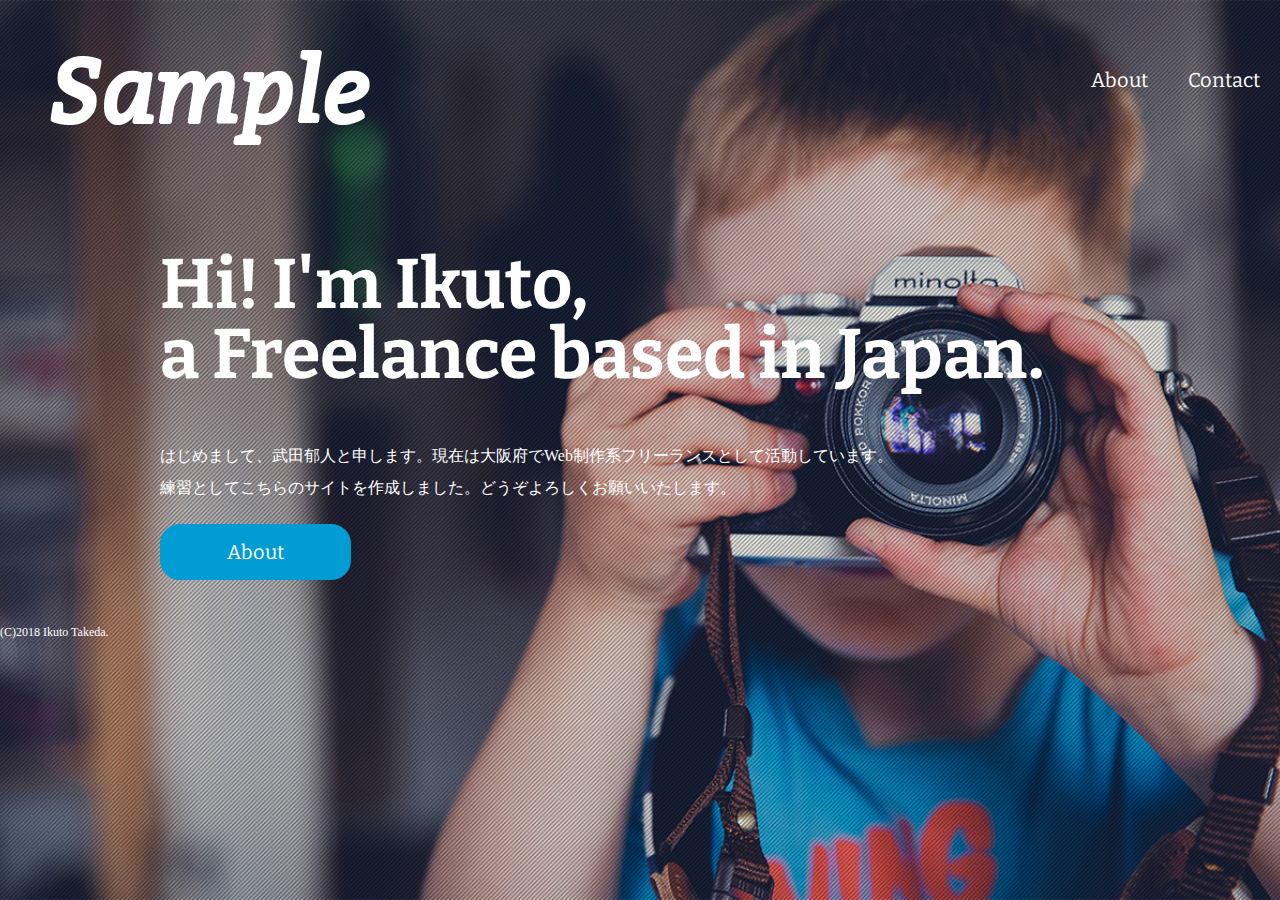
<file: index.html>
<!DOCTYPE html>
<html>
<head>
<meta charset="UTF-8">
<title>Sample</title>
<link href="https://fonts.googleapis.com/css?family=Bitter:400,700" rel="stylesheet">
<link href="stylesheet.css" rel="stylesheet">
<link href="favicon.ico" rel="shortcut icon">
</head>
<body id="index">
  
  <header>
    <div class="logo">
      <a href="index.html"><img src="sample.png" alt="logo"></a>
    </div>
    <nav>
      <ul class="global-nav">
        <li><a href="about.html">About</a></li>
        <li><a href="contact.html">Contact</a></li>
      </ul>
    </nav>
  </header>
  
  <div id="wrap">
    <div class="content">
      <h1>Hi! I'm Ikuto,<br>a Freelance based in Japan.</h1>
      <p>はじめまして、武田郁人と申します。現在は大阪府でWeb制作系フリーランスとして活動しています。<br>練習としてこちらのサイトを作成しました。どうぞよろしくお願いいたします。</p>
      <p class="btn"><a href="about.html">About</a></p>
    </div>
  </div>
 
  <footer>
    <small>(C)2018 Ikuto Takeda.</small>
  </footer>
  
</body>
</html>
</file>
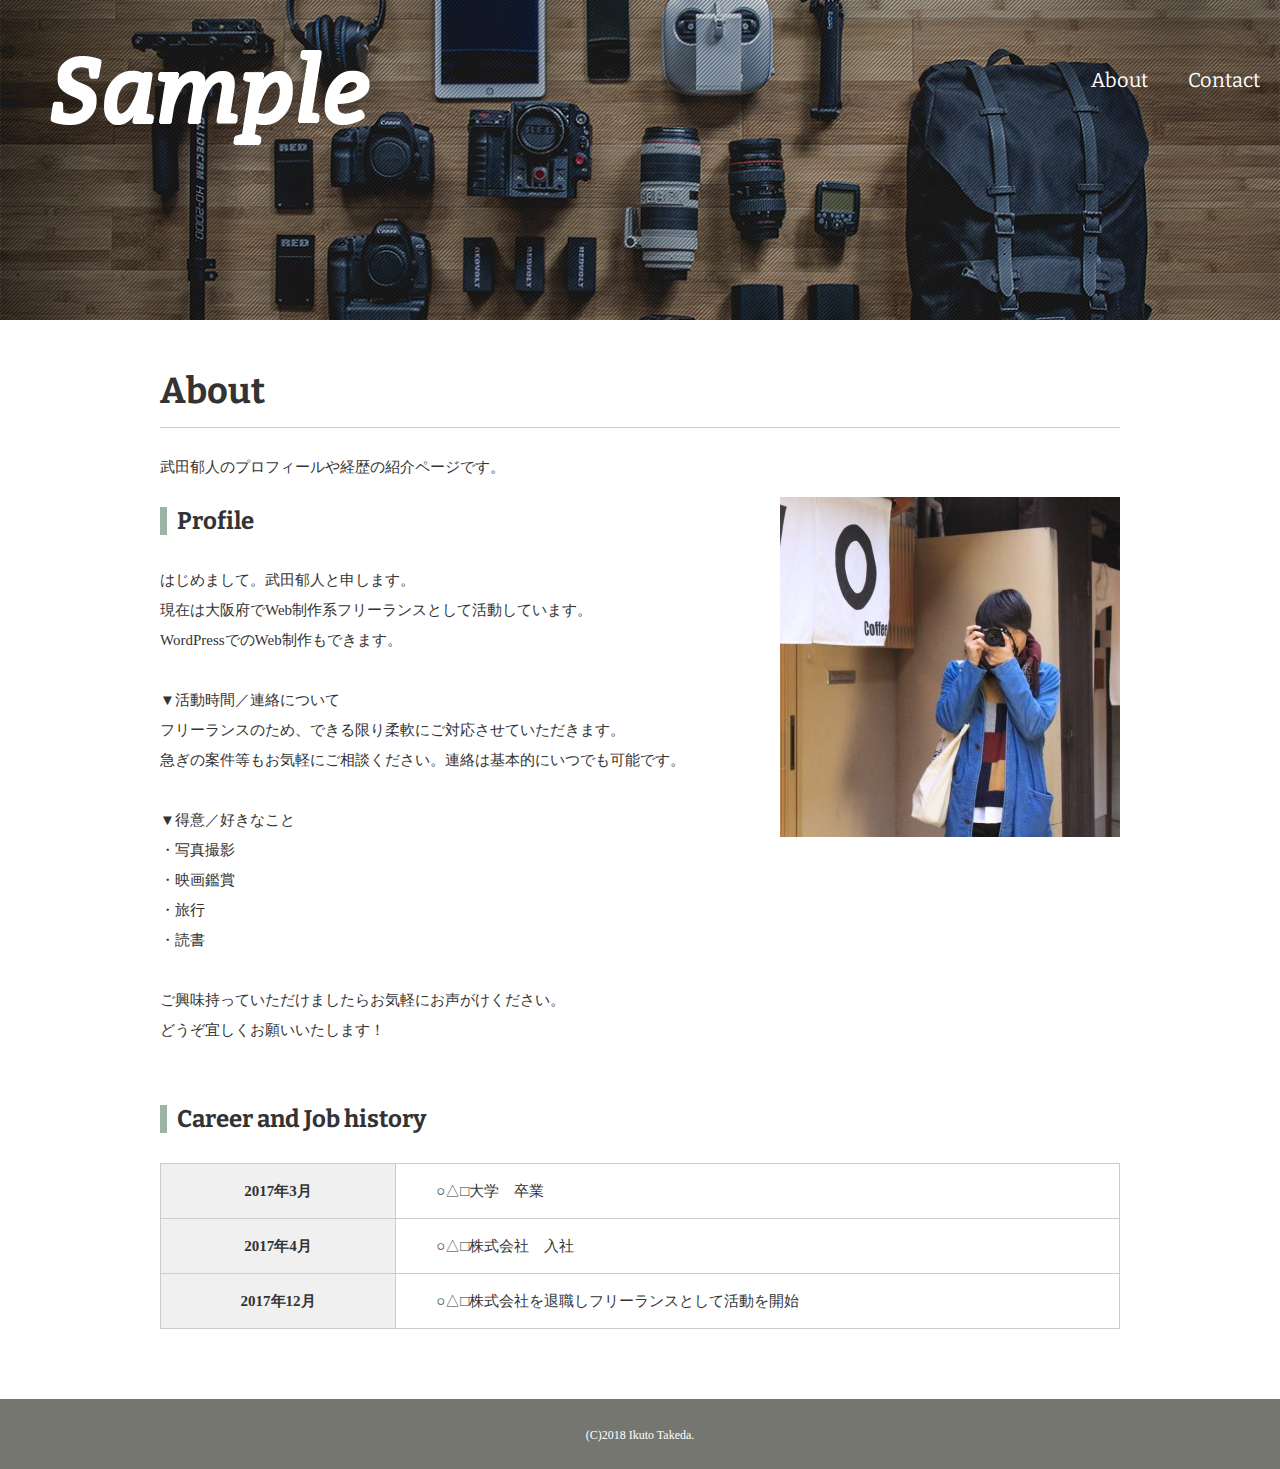
<file: about.html>
<!DOCTYPE html>
<html>
<head>
<meta charset="UTF-8">
<title>About</title>
<link href="https://fonts.googleapis.com/css?family=Bitter:400,700" rel="stylesheet">
<link href="stylesheet.css" rel="stylesheet">
</head>
<body id="about">

  <header>
    <div class="logo">
      <a href="index.html"><img src="sample.png" alt="logo"></a>
    </div>
    <nav>
      <ul class="global-nav">
        <li><a href="about.html">About</a></li>
        <li><a href="contact.html">Contact</a></li>
      </ul>
    </nav>
  </header>

  <div id="wrap">
    <div class="content">
      <div class=main-center>
      <h1>About</h1>
      <p>武田郁人のプロフィールや経歴の紹介ページです。</p>
        <section class="profile clearfix">
          <div class="profile-txt">
            <h2 class="icon">Profile</h2>
            <p>はじめまして。武田郁人と申します。<br>現在は大阪府でWeb制作系フリーランスとして活動しています。<br>WordPressでのWeb制作もできます。<br><br>▼活動時間／連絡について<br>フリーランスのため、できる限り柔軟にご対応させていただきます。<br>急ぎの案件等もお気軽にご相談ください。連絡は基本的にいつでも可能です。<br><br>▼得意／好きなこと<br>・写真撮影<br>・映画鑑賞<br>・旅行<br>・読書<br><br>ご興味持っていただけましたらお気軽にお声がけください。<br>どうぞ宜しくお願いいたします！</p>
          </div>
          <img src="profile-image.jpg" alt="武田郁人プロフィール画像" class="profile-image">
        </section>
        <section class="career">
        <h2 class="icon">Career and Job history</h2>
          <table>
            <tr>
            <th>2017年3月</th>
            <td>○△□大学　卒業</td>
            </tr>
            <tr>
            <th>2017年4月</th>
            <td>○△□株式会社　入社</td>
            </tr>
            <tr>
            <th>2017年12月</th>
            <td>○△□株式会社を退職しフリーランスとして活動を開始</td>
            </tr>
          </table>
        </section>
      </div>
    </div>
  </div>

  <footer>
    <small>(C)2018 Ikuto Takeda.</small>
  </footer>
  
</body>
</html>
</file>
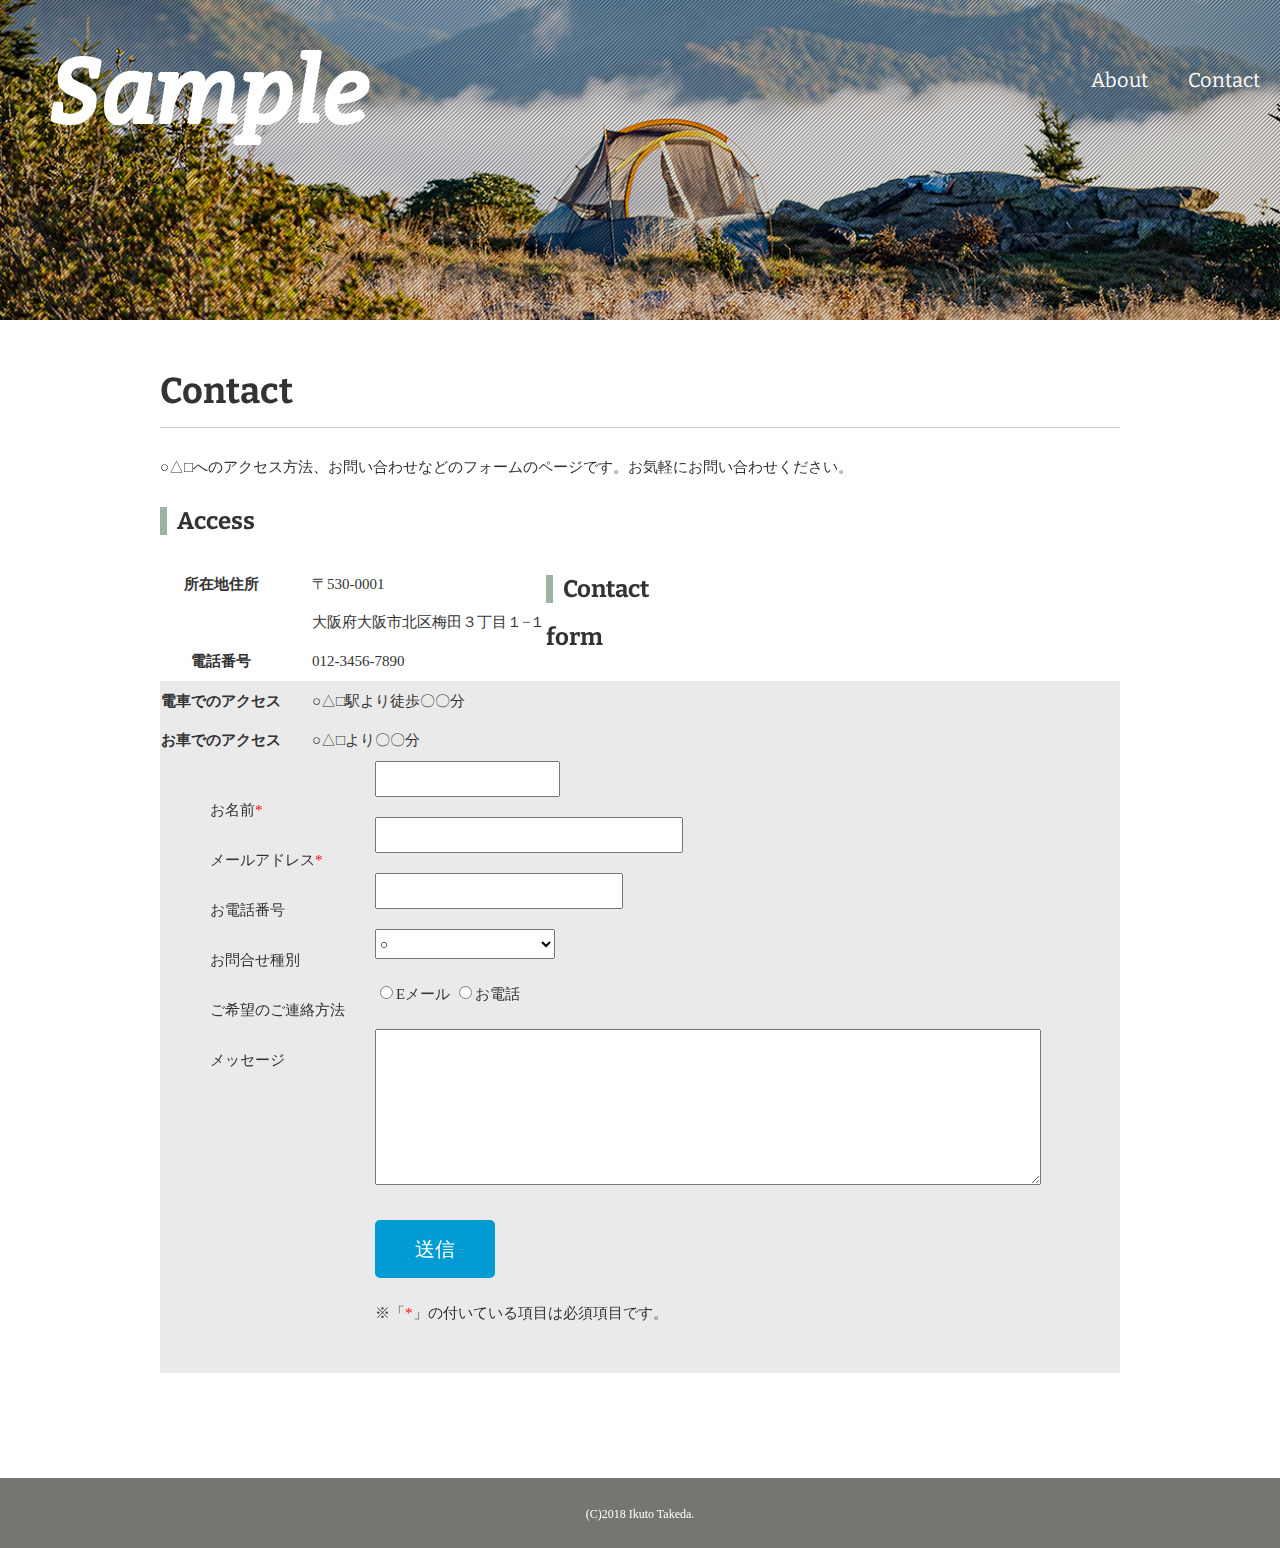
<file: contact.html>
<!DOCTYPE html>
<html>
<head>
<meta charset="UTF-8">
<title>Contact</title>
<link href="https://fonts.googleapis.com/css?family=Bitter:400,700" rel="stylesheet">
<link href="stylesheet.css" rel="stylesheet">
</head>
<body id="contact">
  
  <header>
    <div class="logo">
      <a href="index.html"><img src="sample.png" alt="logo"></a>
    </div>
    <nav>
      <ul class="global-nav">
        <li><a href="about.html">About</a></li>
        <li><a href="contact.html">Contact</a></li>
      </ul>
    </nav>
  </header>

  <div id="wrap">
    <div class="content">
      <div class="main-center">
        <h1>Contact</h1>
        <p>○△□へのアクセス方法、お問い合わせなどのフォームのページです。お気軽にお問い合わせください。</p>
        <section class="access clearfix">
          <h2 class="icon">Access</h2>
          <table>
            <tr>
              <th>所在地住所</th>
              <td>〒530-0001<br>大阪府大阪市北区梅田３丁目１−１</td>
            </tr>
            <tr>
              <th>電話番号</th>
              <td>012-3456-7890</td>
            </tr>
            <tr>
              <th>電車でのアクセス</th>
              <td>○△□駅より徒歩〇〇分</td>
            </tr>
            <tr>
            <th>お車でのアクセス</th>
            <td>○△□より〇〇分</td>
            </tr>
          </table>
          <iframe src="https://www.google.com/maps/embed?pb=!1m18!1m12!1m3!1d3280.107056535414!2d135.49376191489637!3d34.70247962127287!2m3!1f0!2f0!3f0!3m2!1i1024!2i768!4f13.1!3m3!1m2!1s0x6000e68d95e3a70b%3A0x1baec822e859c84a!2z5aSn6Ziq6aeF!5e0!3m2!1sja!2sjp!4v1528268580636" width="460" height="220" frameborder="0" style="border:0" allowfullscreen></iframe>
          <section>
          <h2 class="icon">Contact form</h2>
          <div class="form">
            <form>
              <dl>
                <dt><span class="required">お名前</span></dt>
                <dd><input type="text" name="name" class="name" required></dd>
                <dt><span class="required">メールアドレス</span></dt>
                <dd><input type="email" name="email" class="email" required></dd>
                <dt>お電話番号</dt>
                <dd><input type="tel" name="tel" class="tel"></dd>
                <dt>お問合せ種別</dt>
                <dd>
                  <select name="type" class="type">
                    <option value="○">○</option>
                    <option value="△">△</option>
                    <option value="□">□</option>
                  </select>
                </dd>
                <dt>ご希望のご連絡方法</dt>
                <dd>
                  <input type="radio" name="contact" value="Eメール">Eメール
                  <input type="radio" name="contact" value="お電話">お電話
                </dd>
                <dt>メッセージ</dt>
                <dd><textarea name="message"  class="message"></textarea></dd>
              </dl>
              <button type="submit" class="btn">送信</button>
            </form>
            <div class="attention">
              <p>※「<span class="required"></span>」の付いている項目は必須項目です。</p>
            </div>
          </div>
        </section>
      </div>
    </div>
  </div>

  <footer>
    <small>(C)2018 Ikuto Takeda.</small>
  </footer>
  
</body>
</html>
</file>
<file: stylesheet.css>
@charset "utf-8";

body {
  margin: 0;
  padding: 0;
  background-color: #cccccc;
  color: #333333;
  font-size: 15px;
  line-height: 2;
}

p, h1, h2, h3, h4, h5, h6 {
  margin-top: 0;
}

img {
  vertical-align: bottom;
}

ul {
  margin: 0;
  padding: 0;
}

a {
  color: #3583aa;
  text-decoration: none;
}

a:visited {
  color: #788d98;
}

a:hover {
  text-decoration: underline;
}

header {
  width: 960;
  height: 100px;
  margin: 0 auto;
}

.logo {
  float: left;
  margin-top: 50px;
  padding-left: 50px;
}

.global-nav {
  float: right;
  margin-top: 60px;
}

.global-nav li {
  float: left;
  margin: 0 20px;
  font-size: 20px;
  list-style: none;
  font-family: 'Bitter', serif;
}

.global-nav li a {
  color: #ffffff
}

.global-nav li a:hover {
  border-bottom: 2px solid #ffffff;
  padding-bottom: 3px;
  text-decoration: none;
}

#wrap {
  clear: both;
  background-color: #ffffff;
  margin-top: 220px;
  padding: 35px 0;
}

.content {
  width: 960px;
  margin: auto;
}

footer {
  text-align: center;
  color: #ffffff;
  padding: 20px 0;
  background-color: #767671;
}

footer small {
  font-size: 12px;
}

#index h1 {
  font-size: 70px;
  line-height: 1;
  color: #ffffff;
  font-family: 'Bitter', serif;
  margin-bottom: 50px;
  border: none;
}

#index .content {
  margin-top: 150px;
}

#index p {
  font-size: 16px;
  color: #ffffff;
}

.btn a {
  background-color: #009cd3;
  color: #ffffff;
  font-size: 20px;
  font-family: 'Bitter', serif;
  width: 185px;
  display: block;
  text-align: center;
  line-height: 50px;
  margin-top: 20px;
  border-radius: 20px;
  border: 3px solid #009cd3;
}

.btn a:hover {
  text-decoration: none;
  background-color: #ffffff;
  color: #009cd3;
}

#index footer {
  width: 960px;
  margin: 150 auto 0 auto;
  text-align: left;
  background-color: transparent;
}

#index {
  background-image: url(bg-index.jpg);
  background-repeat: no-repeat;
  background-position: center center;
  background-attachment: fixed;
  background-size: cover;
}

#about {
  background-image: url(bg-about.jpg);
  background-repeat: no-repeat;
  background-position: center top;
  background-attachment: fixed;
  background-size: 100% auto;
}

.main center {
  width: 940px;
  margin: 0 auto;
}

h1 {
  font-family: 'Bitter', serif;
  font-size: 36px;
  border-bottom: 1px solid #cccccc;
}

h2 {
  font-family: 'Bitter', serif;
  font-size: 24px;
}

.icon:before {
  content: "";
  padding-right: 10px;
  border-left: 7px solid #9cb4a4;
}

#about .profile-txt {
  width: 540px;
  float: left;
}

#about .profile-txt span {
  font-weight: bold;
}

#about .profile-image {
  height: 340px;
  width: 340px;
  float: right;
}

.clearfix:after {
  content: "";
  display: block;
  clear: both;
}

section {
  margin-bottom: 35px;
}

#about .career th {
  width: 240px;
  background-color: #f0f0f0;
  padding: 12px 0;
  border: 1px solid #cccccc;
}

#about .career td {
  width: 660px;
  padding: 12px 40px;
  border: 1px solid #cccccc;
}

table {
  border-spacing: 0;
  border-collapse: collapse;
}

#index #wrap {
  background-color: transparent;
  margin-top: 0;
  padding: 0;
}

#portfolio {
  background-image: url(bg-portfolio.jpg);
  background-repeat: no-repeat;
  background-position: center top;
  background-attachment: fixed;
  background-size: 100% auto;
}

.main {
  width: 700px;
    margin: 0 10px;
  float: left;
}

.sidebar {
  width: 200px;
  margin: 0 10px 30px;
  float: right;
  font-family: 'Bitter', serif;
}

a img:hover {
  opacity: 0.8;
}

.sidebar h2 {
  margin-bottom: 10px;
}

.sidebar ul {
  font-size: 16px;
  margin-left: 20px;
}

.sidebar ul a {
  color: #333333;
}

#photograph {
  background-image: url(bg-photograph.jpg);
  background-repeat: no-repeat;
  background-position: center top;
  background-attachment: fixed;
  background-size: 100% auto;
}

#photograph .photograph-list li {
  float: left;
  list-style: none;
  margin: 0 20px 15px 0;
}

#photograph .photograph-list li:nth-child(3n) {
  margin-right: 0;
}

#video {
  background-image: url(bg-video.jpg);
  background-repeat: no-repeat;
  background-position: center top;
  background-attachment: fixed;
  background-size: 100% auto;
}

#contact {
  background-image: url(bg-contact.jpg);
  background-repeat: no-repeat;
  background-position: center top;
  background-attachment: fixed;
  background-size: 100% auto;
}

#contact .access table {
  float: left;
}

#contact .access th,
#contact .access td {
  text-align: laft;
  vertical-align: top;
  line-height: 2.5;
}

#contact .access td {
  padding-left: 30px;
}

#contact .access iframe {
  width: 460px;
  float: right;
}

#contact .form {
  background-color: #eaeaea;
  padding: 30px 50px;
}

#contact .form dl dt {
  width: 165px;
  padding: 10px 0;
  float: left;
  clear: both;
}

#contact .form dl dd {
  padding: 10px 0;
}

#contact .form .name {
  width: 240;
  height: 30px;
}

#contact .form .email {
  width: 300px;
  height: 30px;
}

#contact .form .tel {
  width: 240px;
  height: 30px;
}

#contact .form .type {
  width: 180px;
  height: 30px;
}

#contact .form .message {
  width: 660px;
  height: 150px;
}

#contact .form button {
  background-color: #009cd3;
  color: #ffffff;
  font-size: 20px;
  width: 120px;
  display: block;
  text-align: center;
  line-height: 50px;
  border-radius: 5px;
  border: 3px solid #009cd3;
  margin-left: 165px;
}

#contact .form button:hover {
  background-color: #ffffff;
  color: #009cd3;
  cursor: pointer;
}

#contact .form .required:after {
  content: "*";
  color: #ff0000;
}

#contact .form .attention {
  margin: 20px 0 0 165px;
}

@media screen and (max-width:600px) {
  
  body {
    font-size:3.5vw;
  }
  
  h1 {
    font-size: 7.2vw;
  }
  
  h2 {
    font-size: 6vw;
  }
  
  header {
    width: auto;
    margin: 0.5%;
  }
  
  .logo {
    float: none;
    margin-top: 60px;
    text-align: center;
  }
  
  .global-nav {
    float: none;
    margin-top: 40px;
    text-align: center;
  }
  
  .gloval-nav li {
    display: inline;
    float: none;
    margin: 0 8px;
  }
  
  #wrap {
    margin-top: 40px;
    padding: 35px 0 0;
  }
  
  .content {
    width: 100%;
  }
  
  .main {
    float: none;
    width: auto;
    margin: 0 5%;
  }
  
  h2 img {
    max-width: 100%;
  }
  
  #portfolio {
    background-image: url(bg-portfolio-sp.jpg);
  }
  
  .sidebar {
    width: auto;
    float: none;
    margin: 0;
    padding: 30px 10% 10px;
    background-color: #f7f6f4;
  }
  
}
</file>
